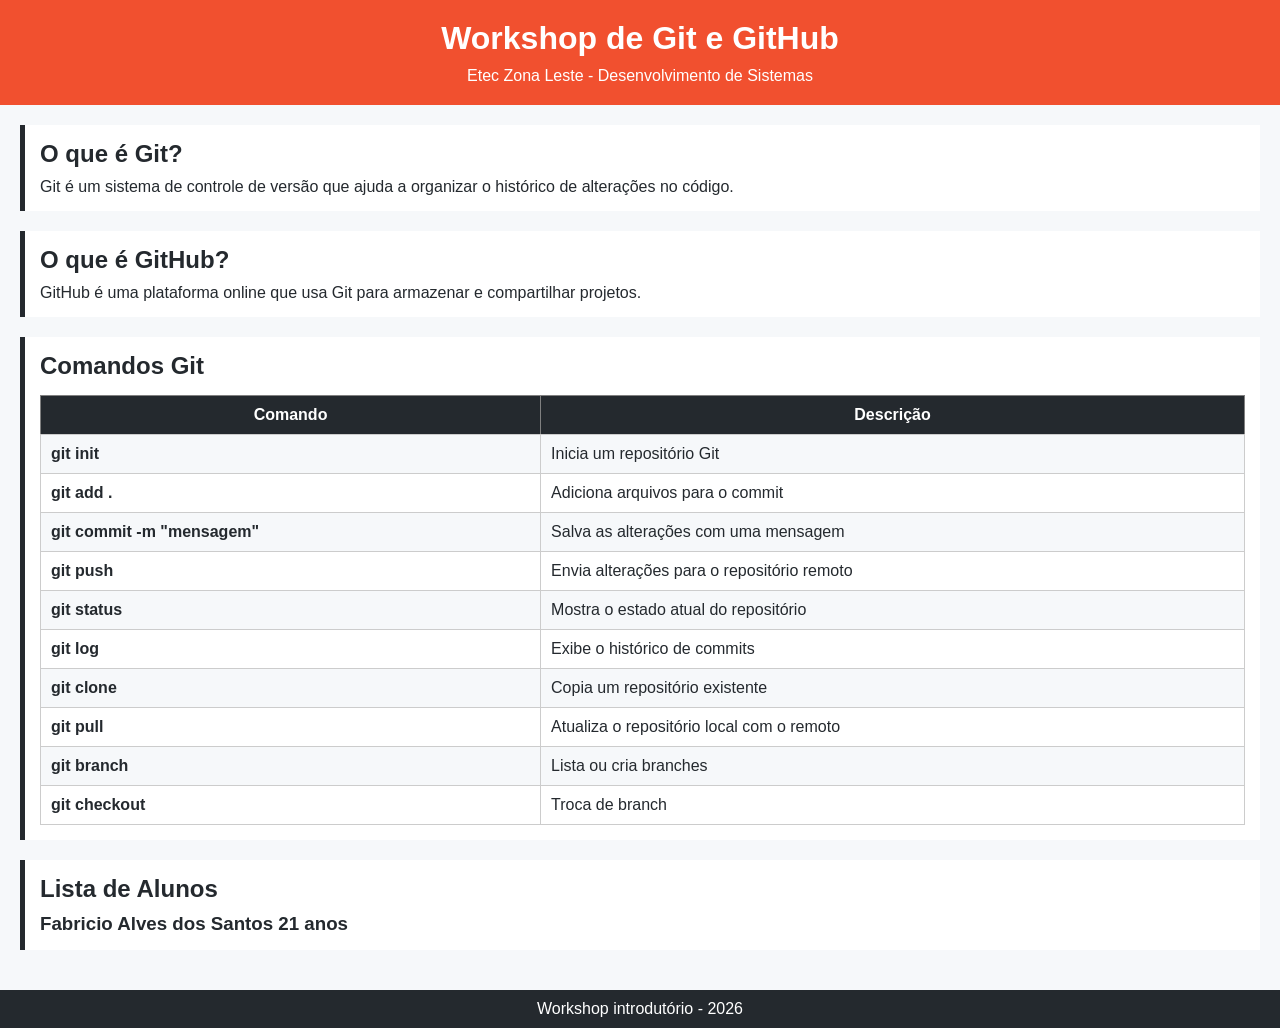
<file: index.html>
<!DOCTYPE html>
<html lang="pt-BR">
<head>
    <meta charset="UTF-8">
    <title>Workshop Git e GitHub</title>
    <link rel="stylesheet" href="style.css">
</head>
<body>

    <header>
        <h1>Workshop de Git e GitHub</h1>
        <p>Etec Zona Leste - Desenvolvimento de Sistemas</p>
    </header>

    <main>
        <section>
            <h2>O que é Git?</h2>
            <p>Git é um sistema de controle de versão que ajuda a organizar o histórico de alterações no código.</p>
        </section>

        <section>
            <h2>O que é GitHub?</h2>
            <p>GitHub é uma plataforma online que usa Git para armazenar e compartilhar projetos.</p>
        </section>

        <section>
            <h2>Comandos Git</h2>

            <table border="1">
                <tr>
                    <th>Comando</th>
                    <th>Descrição</th>
                </tr>
                <tr>
                    <td><b>git init</b></td>
                    <td>Inicia um repositório Git</td>
                </tr>
                <tr>
                    <td><b>git add .</b></td>
                    <td>Adiciona arquivos para o commit</td>
                </tr>
                <tr>
                    <td><b>git commit -m "mensagem"</b></td>
                    <td>Salva as alterações com uma mensagem</td>
                </tr>
                <tr>
                    <td><b>git push</b></td>
                    <td>Envia alterações para o repositório remoto</td>
                </tr>
                <tr>
                    <td><b>git status</b></td>
                    <td>Mostra o estado atual do repositório</td>
                </tr>
                <tr>
                    <td><b>git log</b></td>
                    <td>Exibe o histórico de commits</td>
                </tr>
                <tr>
                    <td><b>git clone</b></td>
                    <td>Copia um repositório existente</td>
                </tr>
                <tr>
                    <td><b>git pull</b></td>
                    <td>Atualiza o repositório local com o remoto</td>
                </tr>
                <tr>
                    <td><b>git branch</b></td>
                    <td>Lista ou cria branches</td>
                </tr>
                <tr>
                    <td><b>git checkout</b></td>
                    <td>Troca de branch</td>
                </tr>
            </table>

        </section>

        <section>
            <h2>Lista de Alunos</h2>
            <h3>Fabricio Alves dos Santos 21 anos </h3>
            
        </section>
    </main>

    <footer>
        <p>Workshop introdutório - 2026</p>
    </footer>

</body>
</html>
</file>
<file: style.css>
* {
    margin: 0;
    padding: 0;
    box-sizing: border-box;
}

body {
    font-family: Arial, sans-serif;
    background-color: #f6f8fa; /* cor clara do GitHub */
    color: #24292e; /* cor escura do GitHub */
}

header {
    background-color: #f1502f; /* cor do Git */
    color: white;
    text-align: center;
    padding: 20px;
}

main {
    padding: 20px;
}

section {
    margin-bottom: 20px;
    padding: 15px;
    background-color: white;
    border-left: 5px solid #24292e; /* cor do GitHub */
}

h1, h2 {
    margin-bottom: 10px;
}

ul {
    padding-left: 20px;
}

footer {
    background-color: #24292e; /* GitHub */
    color: white;
    text-align: center;
    padding: 10px;
}

table {
    width: 100%;
    border-collapse: collapse;
    margin-top: 15px;
}

th {
    background-color: #24292e; /* GitHub */
    color: white;
    padding: 10px;
}

td {
    padding: 10px;
    border: 1px solid #ccc;
}

tr:nth-child(even) {
    background-color: #f6f8fa;
}

tr:hover {
    background-color: #f1502f; /* Git */
    color: white;
}
</file>
